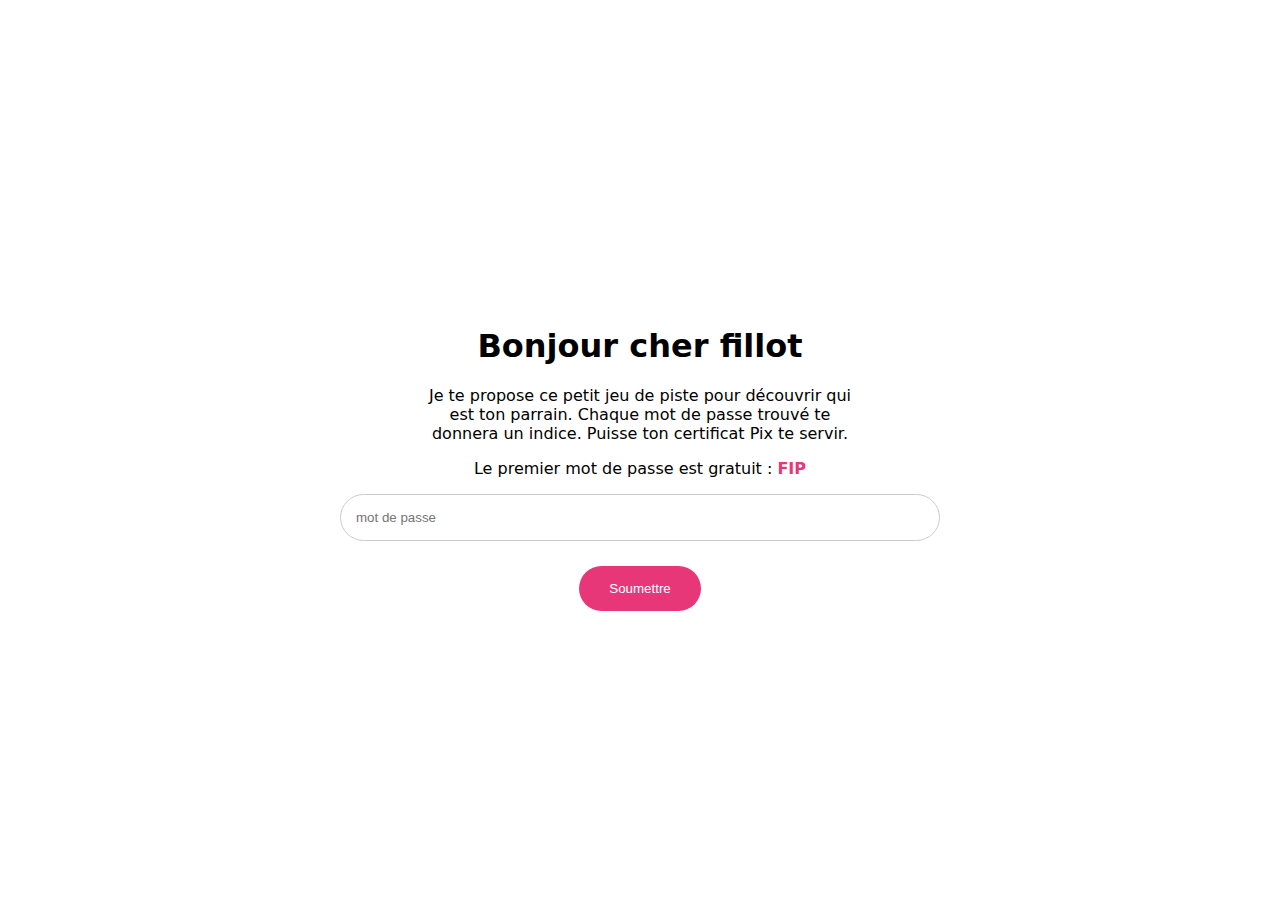
<file: index.html>
<!DOCTYPE html>
<html>
  <head>
    <title>Bonjour cher fillot</title>
    <link rel="stylesheet" href="style.css" />
    <link rel="icon" href="circle.png" type="image/icon type" />
  </head>
  <body>
    <h1>Bonjour cher fillot</h1>
    <p style="margin-top: 0">
      Je te propose ce petit jeu de piste pour découvrir qui est ton parrain.
      Chaque mot de passe trouvé te donnera un indice. Puisse ton certificat Pix
      te servir.
    </p>
    <p style="margin-top: 0">
      Le premier mot de passe est gratuit : <b style="color: #e83779">FIP</b>
    </p>
    <input type="text" id="motDePasse" placeholder="mot de passe" />
    <button onclick="verifierMotDePasse()">Soumettre</button>

    <script src="script.js"></script>
  </body>
</html>
</file>
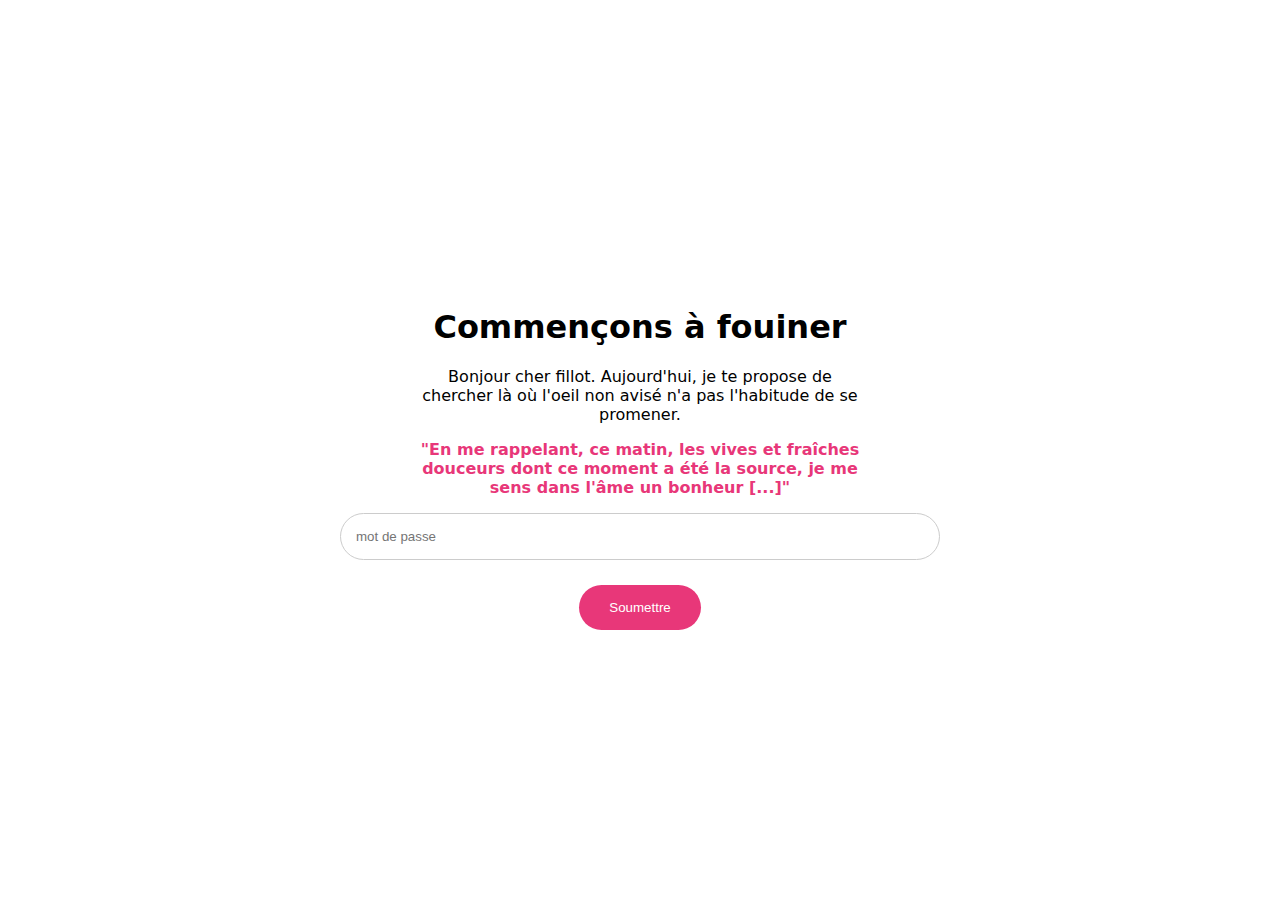
<file: index3.html>
<!DOCTYPE html>
<html>
  <head>
    <title>Commençons à fouiner</title>
    <link rel="stylesheet" href="style.css" />
    <link rel="icon" href="circle.png" type="image/icon type" />
  </head>
  <body>
    <h1>Commençons à fouiner</h1>
    <p style="margin-top: 0">
      Bonjour cher fillot. Aujourd'hui, je te propose de chercher là où l'oeil
      non avisé n'a pas l'habitude de se promener.
    </p>
    <p style="margin-top: 0">
      <b style="color: #e83779"
        >"En me rappelant, ce matin, les vives et fraîches douceurs dont ce
        moment a été la source, je me sens dans l'âme un bonheur [...]"</b
      >
    </p>
    <input type="text" id="motDePasse" placeholder="mot de passe" />
    <button onclick="verifierMotDePasse()">Soumettre</button>

    <script src="script3.js"></script>
  </body>
</html>
</file>
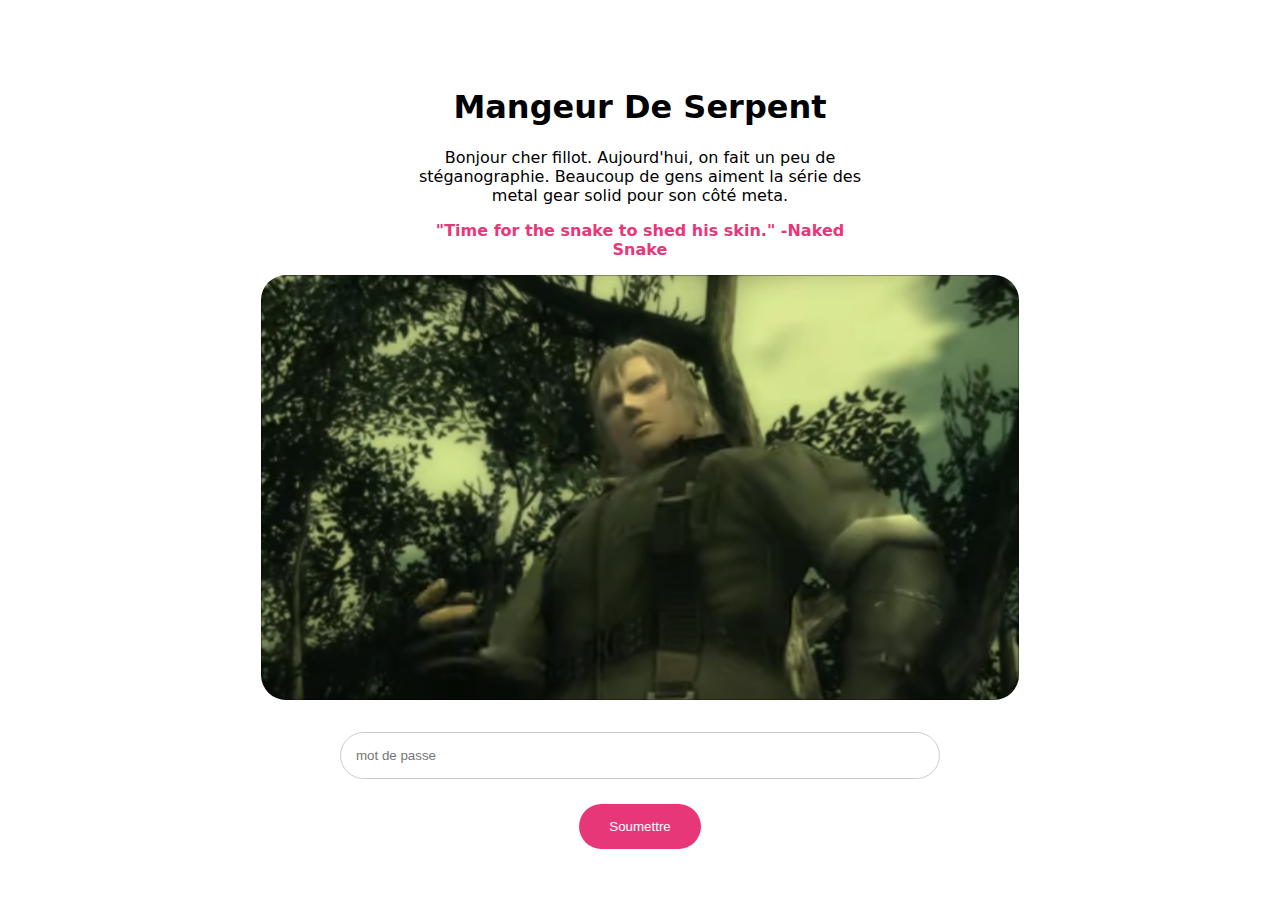
<file: index4.html>
<!DOCTYPE html>
<html>

<head>
  <title>Mangeur De Serpent</title>
  <link rel="stylesheet" href="style.css" />
  <link rel="icon" href="circle.png" type="image/icon type" />
</head>

<body>
  <h1>Mangeur De Serpent</h1>
  <p style="margin-top: 0">
    Bonjour cher fillot. Aujourd'hui, on fait un peu de stéganographie. Beaucoup de gens aiment la série des metal gear
    solid pour son côté meta.
  </p>
  <p style="margin-top: 0">
    <b style="color: #e83779">"Time for the snake to shed his skin." -Naked Snake</b>
  </p>
  <img src="shed_the_snake.jpg" alt="">
  <input type="text" id="motDePasse" placeholder="mot de passe" />
  <button onclick="verifierMotDePasse()">Soumettre</button>

  <script src="script4.js"></script>
</body>

</html>
</file>
<file: style.css>
body {
    display: flex;
    flex-direction: column;
    justify-content: center;
    align-items: center;
    min-height: 100vh;
    font-family: system-ui, -apple-system, BlinkMacSystemFont, 'Segoe UI', Roboto, Oxygen, Ubuntu, Cantarell, 'Open Sans', 'Helvetica Neue', sans-serif;
}

p {
    text-align: center;
    max-width: 80%;
    /* Adjust the max-width for smaller screens */
}

img {
    max-width: 60%;
    border-radius: 25px;
    margin-bottom: 2em;
}

.container {
    text-align: center;
}

input[type="text"] {
    display: block;
    width: 80%;
    /* Adjust the width for smaller screens */
    padding: 15px;
    border: 1px solid #ccc;
    border-radius: 50px;
    box-sizing: border-box;
}

button {
    display: block;
    margin-top: 25px;
    padding: 15px 30px;
    background-color: #e83779;
    color: white;
    border: none;
    border-radius: 50px;
    cursor: pointer;
    transition: 0.3s ease-in-out;
}

button:hover {
    background-color: #74ace9;
    transition: 0.3s ease-in-out;
    scale: 1.1;
    background: #f1699b;
    box-shadow: 20px 20px 60px #bebebe, -20px -20px 60px #ffffff;
}

@media (max-width: 768px) {

    /* Adjust the breakpoint as needed */
    input[type="text"] {
        width: 90%;
    }
}

@media (min-width: 768px) {

    /* Adjust the breakpoint as needed */
    input[type="text"] {
        width: 600px;
    }

    p {
        max-width: 35%;
    }
}
</file>
